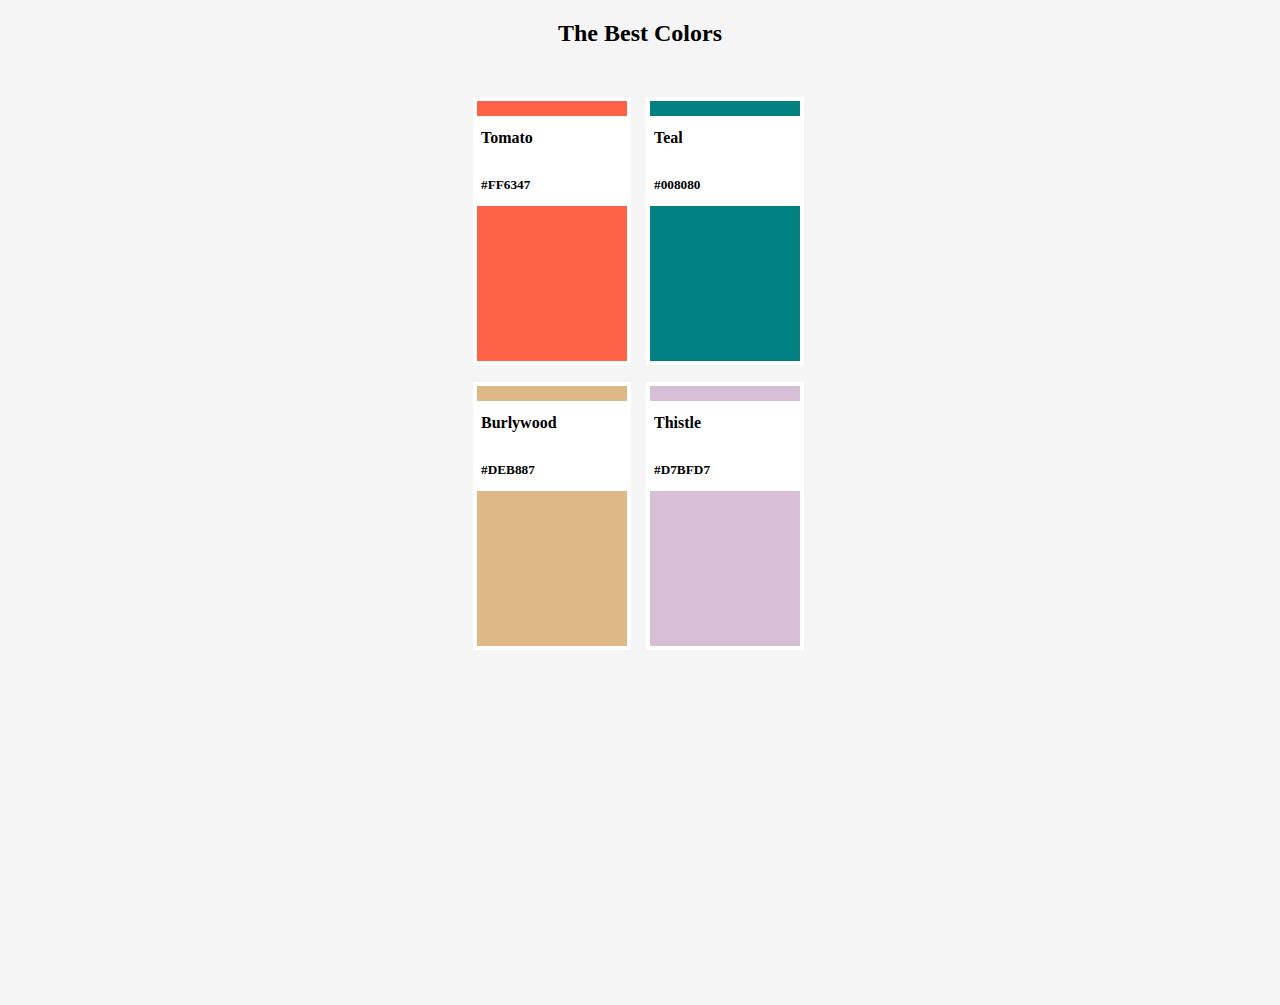
<file: challenge3/index.html>
<!DOCTYPE html>
<html>
  <head>
    <meta charset="utf-8">
    <meta name="viewport" content="width=device-width">
    <link rel="stylesheet" href="style.css">
    <title>repl.it</title>
  </head>
  <body>
    <header>
      <h2>The Best Colors</h2>
    </header>
    <main>
      <div class="father">
        <div class="out">
          <div class="in">
            <h4>Tomato</h4>
            <h5>#FF6347</h5>
          </div>
        </div>
        <div class="out">
          <div class="in">
            <h4>Teal</h4>
            <h5>#008080</h5>
          </div>
        </div>
        <div class="out">
          <div class="in">
            <h4>Burlywood</h4>
            <h5>#DEB887</h5>
          </div>
        </div>
        <div class="out">
          <div class="in">
            <h4>Thistle</h4>
            <h5>#D7BFD7</h5>
          </div>
        </div> 
      </div>
    </main>
  </body>
</html>
</file>
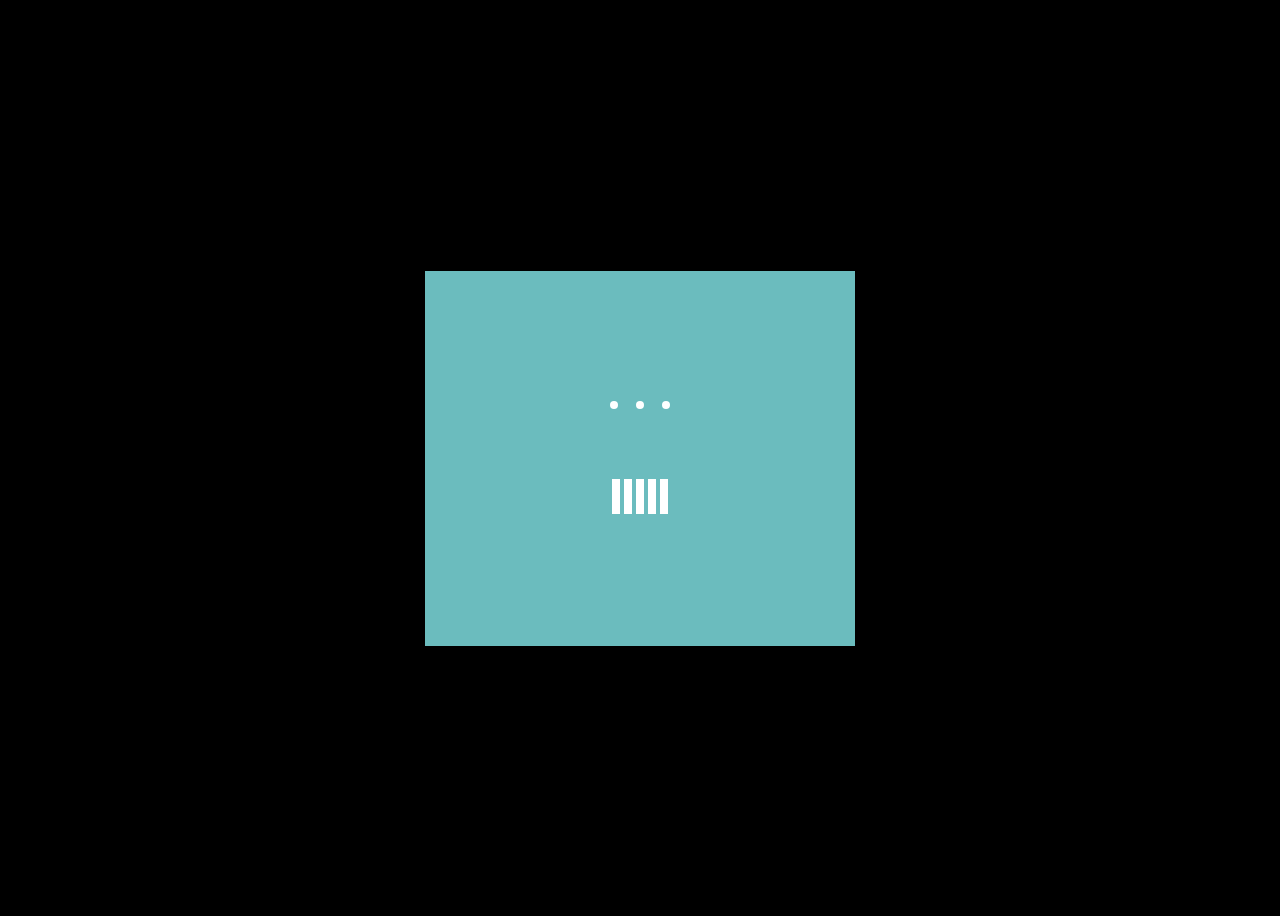
<file: challenge4/index.html>
<!DOCTYPE html>
<html>
  <head>
    <meta charset="utf-8">
    <meta name="viewport" content="width=device-width">
    <link rel="stylesheet" href="style.css"> 
    <title>repl.it</title>
  </head>
  <body>
    <div class="player">
      <div class="rotation">
        <div></div>
        <div></div>
        <div></div>
      </div>
      <div class="wave">
        <div></div>
        <div></div>
        <div></div>
        <div></div>
        <div></div>
      </div>
    </div>
  </body>
</html>
</file>
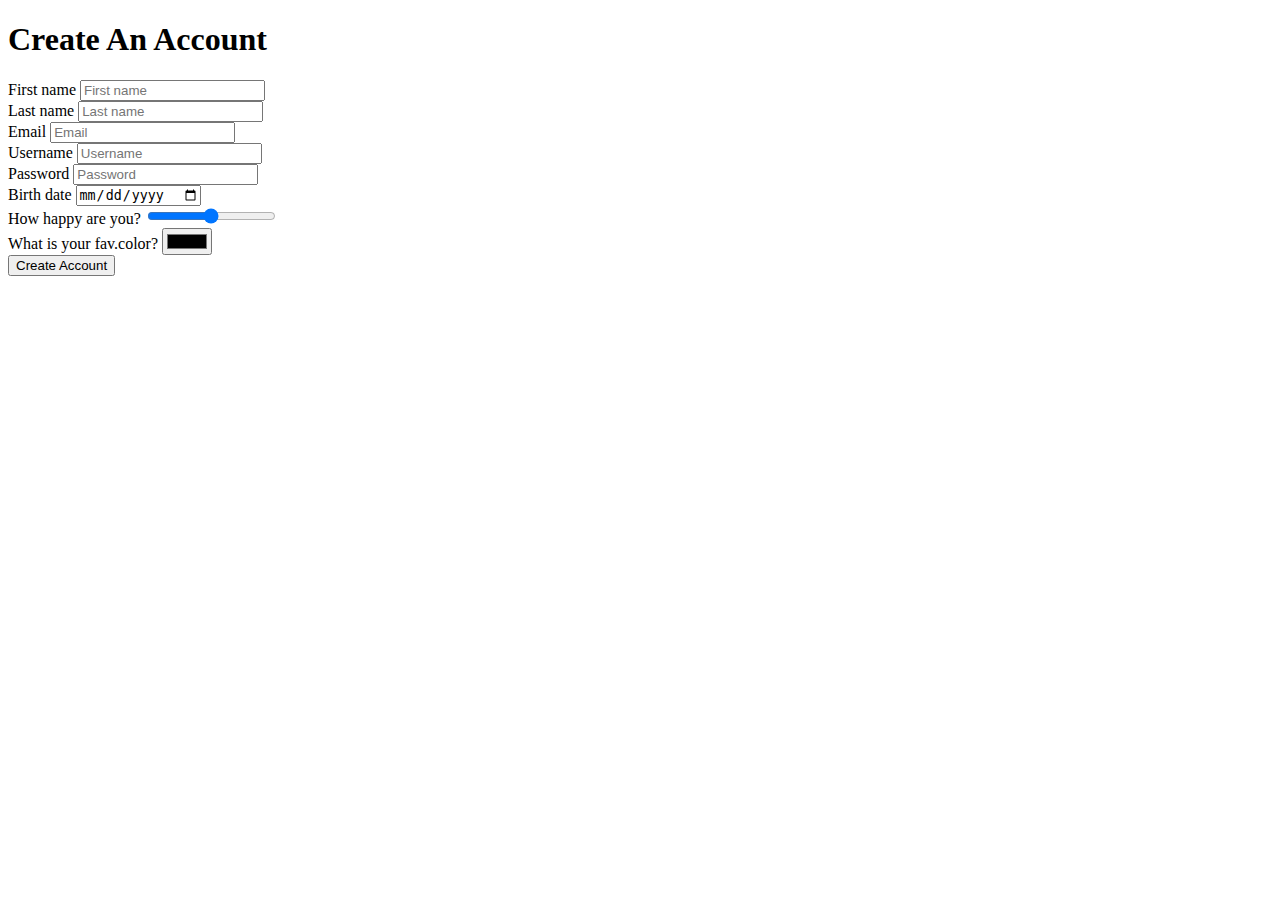
<file: challenge1.html>
<!DOCTYPE html>
<html>
  <head>
    <meta charset="utf-8">
    <meta name="viewport" content="width=device-width">
    <title>repl.it</title>
  </head>
  <body>
    <h1>
      Create An Account
    </h1>
    <form>
      <label for="First-name">First name</label>
      <input type="text" id="First-name" placeholder="First name" required>
      <br>
      <label for="Last-name">Last name</label>
      <input type="text" id="Last-name" placeholder="Last name" required>
      <br>
      <label for="Email">Email</label>
      <input type="email" id="Email" placeholder="Email" required>
      <br>
      <label for="Username">Username</label>
      <input type="text" id="Username" placeholder="Username" required>
      <br>
      <label for="Password">Password</label>
      <input type="password" id="Password" placeholder="Password" minlength="10" required>
      <br>
      <label for="Birth-date">Birth date</label>
      <input type="date" id="Birth-date" required>
      <br>
      <label for="happy">How happy are you?</label>
      <input type="range" id="happy" required>
      <br>
      <label for="color">What is your fav.color?</label>
      <input type="color" id="color" required>
      <br>
      <input type="submit" value="Create Account">
    </form>
  </body>
</html>
</file>
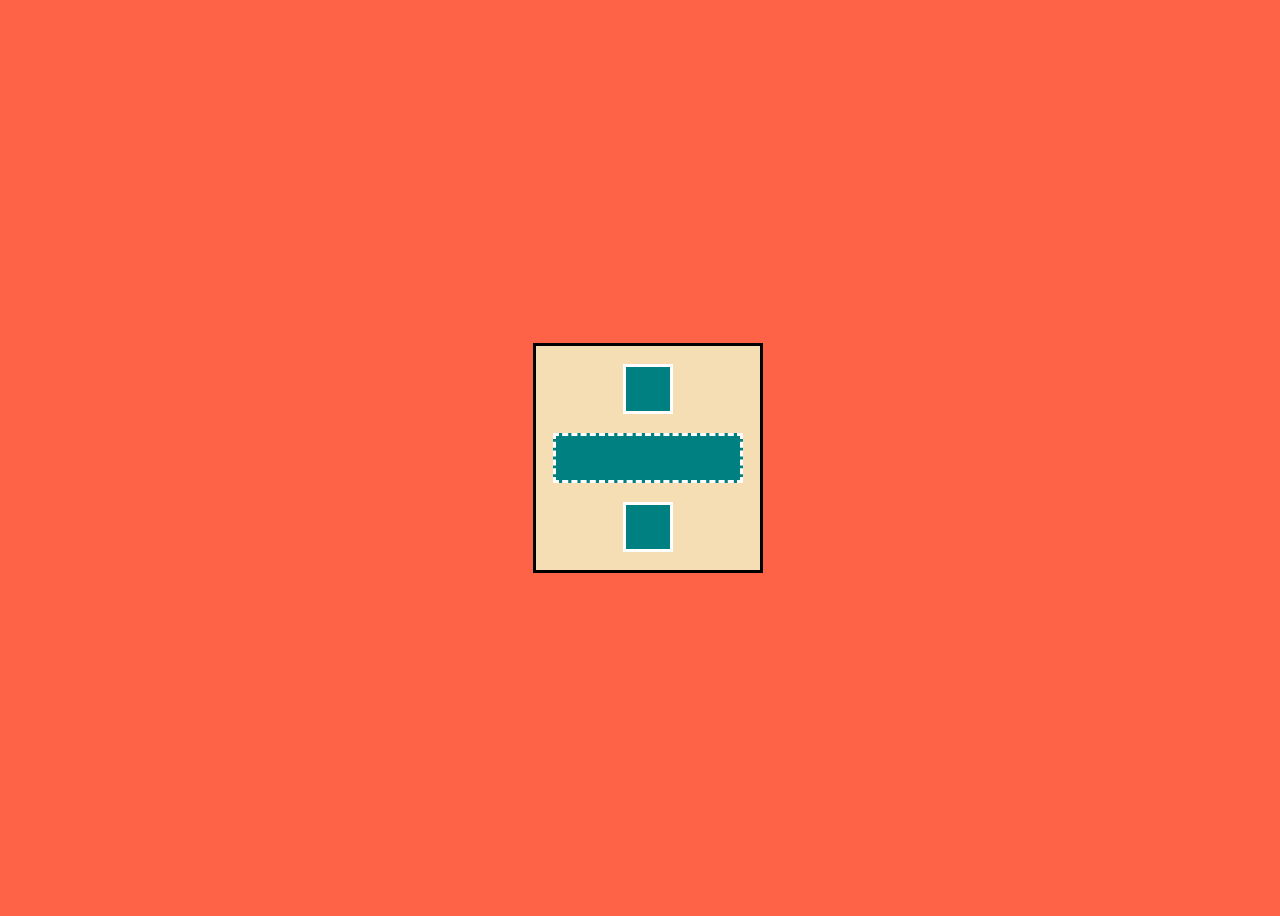
<file: challenge2/challenge2.html>
<!DOCTYPE html>
<html>
  <head>
    <meta charset="utf-8">
    <meta name="viewport" content="width=device-width">
    <link rel="stylesheet" href="style.css">
    <title>repl.it</title>
  </head>
  <body>
    <div class="box">
      <div class="box__in-small"></div>
      <div class="box__in-large"></div>
      <div class="box__in-small"></div>
    </div>
  </body>
</html>
</file>
<file: challenge3/style.css>
body {
  background-color: #f5f5f5;
}

header {
  text-align: center;
  margin-bottom: 50px;
}

main {
  width: 100vw;
  height: 100vh;
  display: flex;
  justify-content: center;
}

.father {
  display: flex;
  flex-wrap: wrap;
  width: 350px;
  height: 555px;
}

.out {
  width: 150px;
  height: 260px;
  border: 4px solid white;
  position: relative;
}

.out:nth-of-type(1) {
  background-color: tomato;
  margin-right: 15px;
  margin-bottom: 15px;
}

.out:nth-of-type(2) {
  background-color: teal;
  margin-bottom: 15px;
}

.out:nth-of-type(3) {
  background-color: burlywood;
  margin-right: 15px;
}

.out:nth-of-type(4) {
  background-color: thistle;
}

.in {
  background-color: white;
  height: 90px;
  width: 150px;
  position: absolute;
  top: 15px;
  padding: 13px 4px;
  box-sizing: border-box;
  display: flex;
  flex-direction: column;
  justify-content: space-between;
}

h4,
h5 {
  margin: 0;
}
</file>
<file: challenge4/style.css>
body {
  height: 100vh;
  display: flex;
  justify-content: center;
  align-items: center;
  background-color: black;
}

.player {
  width: 430px;
  height: 375px;
  box-sizing: border-box;
  background-color: #6bbcbe;
  display: flex;
  flex-direction: column;
  padding: 130px;
  align-items: center;
}

@keyframes rotate {
  0% {
    transform: rotateZ(0deg);
  }
  50% {
    transform: rotateZ(180deg);
  }
  100% {
    transform: rotateZ(180deg);
  }
}

.rotation {
  width: 60px;
  display: flex;
  justify-content: space-between;
  margin-bottom: 70px;
  animation: rotate 1s linear infinite;
}

.rotation div {
  width: 8px;
  height: 8px;
  margin: 0;
  border-radius: 50%;
  background-color: white;
}

@keyframes waves {
  0% {
    transform: scaleY(1);
  }
  25% {
    transform: scaleY(1.7);
  }
  75% {
    transform: scaleY(1);
  }
  100% {
    transform: scaleY(1);
  }
}

.wave {
  width: 56px;
  margin: 0;
  display: flex;
  justify-content: space-between;
}

.wave div {
  width: 8px;
  height: 35px;
  background-color: white;
  animation: waves 1s ease-in-out infinite;
}

.wave div:nth-child(2) {
  animation-delay: 0.1s;
}

.wave div:nth-child(3) {
  animation-delay: 0.2s;
}

.wave div:nth-child(4) {
  animation-delay: 0.3s;
}

.wave div:nth-child(5) {
  animation-delay: 0.4s;
}
</file>
<file: challenge2/style.css>
body {
  width: 100vw;
  height: 100vh;
  background-color: #ff6347;
  display: flex;
  justify-content: center;
  align-items: center;
}

.box {
  padding: 18px;
  box-sizing: border-box;
  border: 3px solid black;
  background-color: #F5DEB3;
  height: 230px;
  width: 230px;
  display: flex;
  flex-direction: column;
  justify-content: space-between;
  align-items: center;
}

.box__in-small,
.box__in-large {
  box-sizing: border-box;
  height: 50px;
  background-color: #008080;
}

.box__in-small {
  border: 3px solid white;
  width: 50px;
}

.box__in-large {
  border: 3px dashed white;
  width: 190px;
}
</file>
